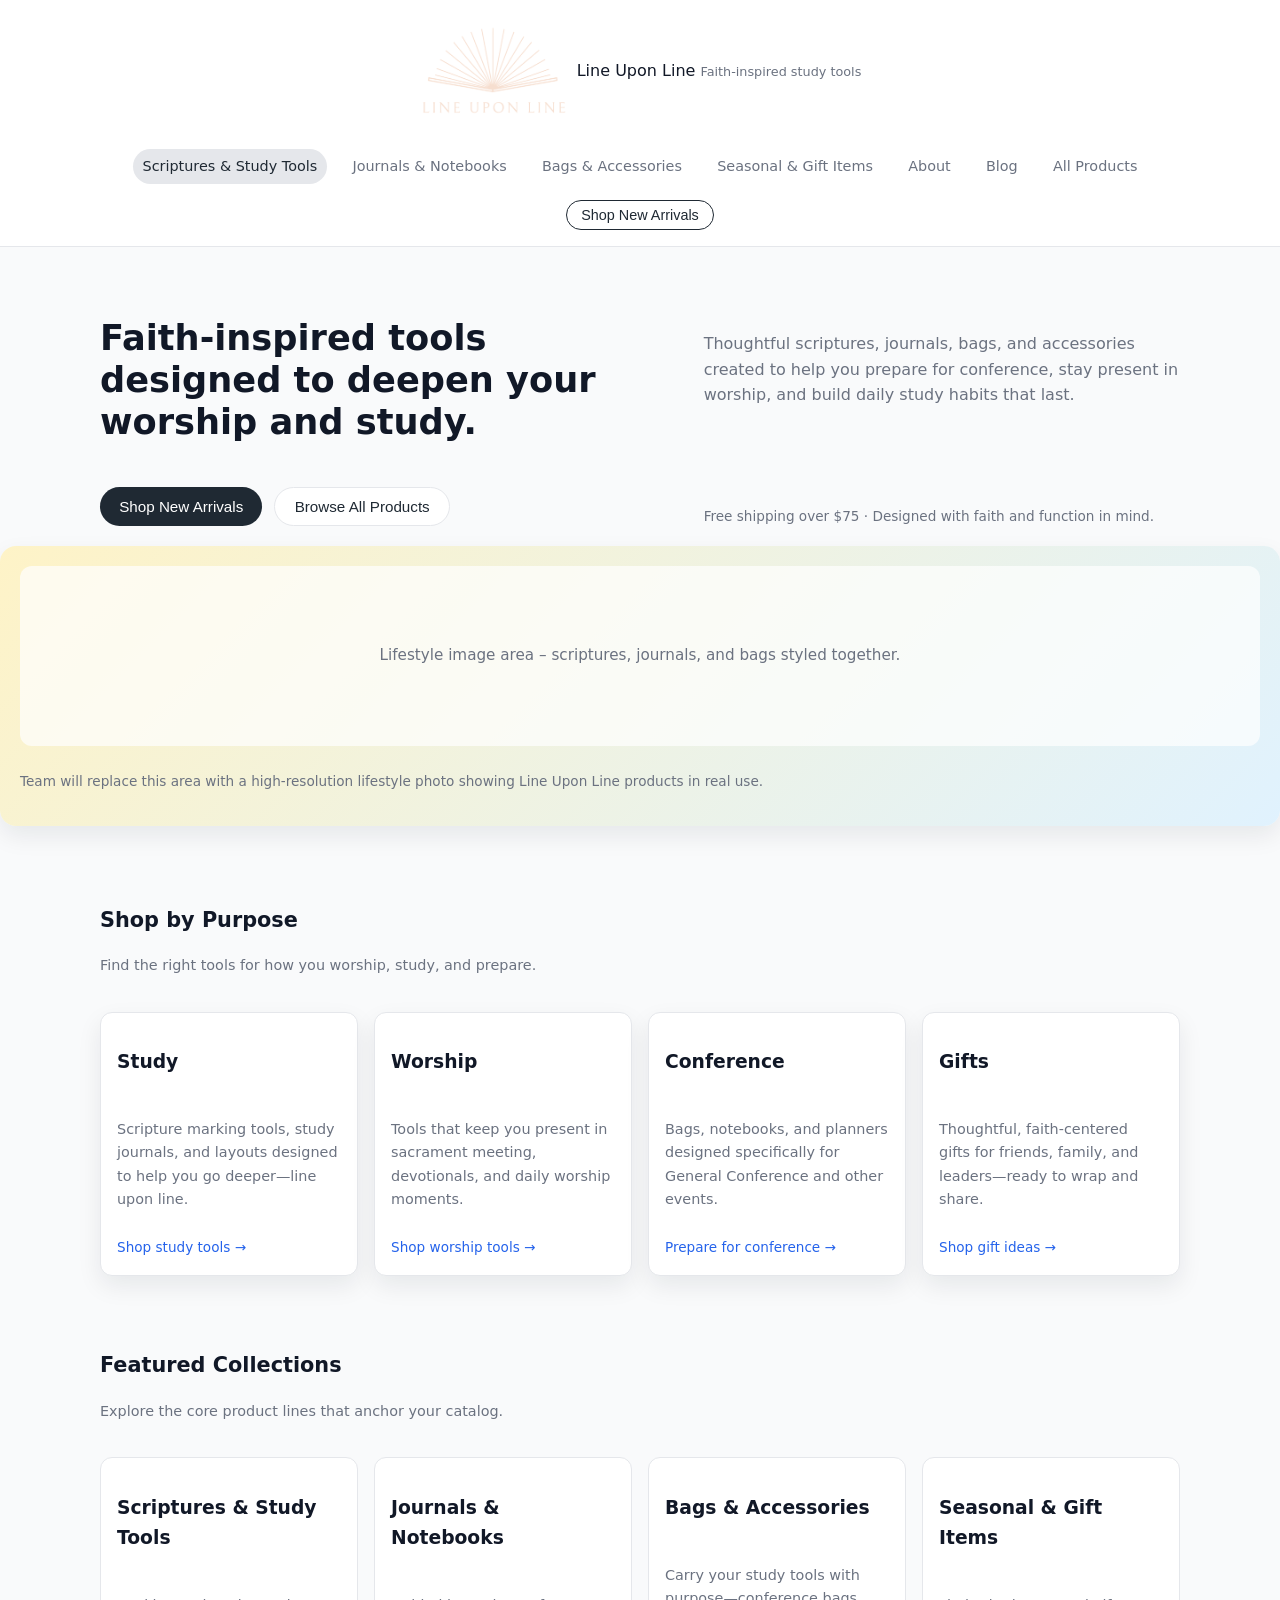
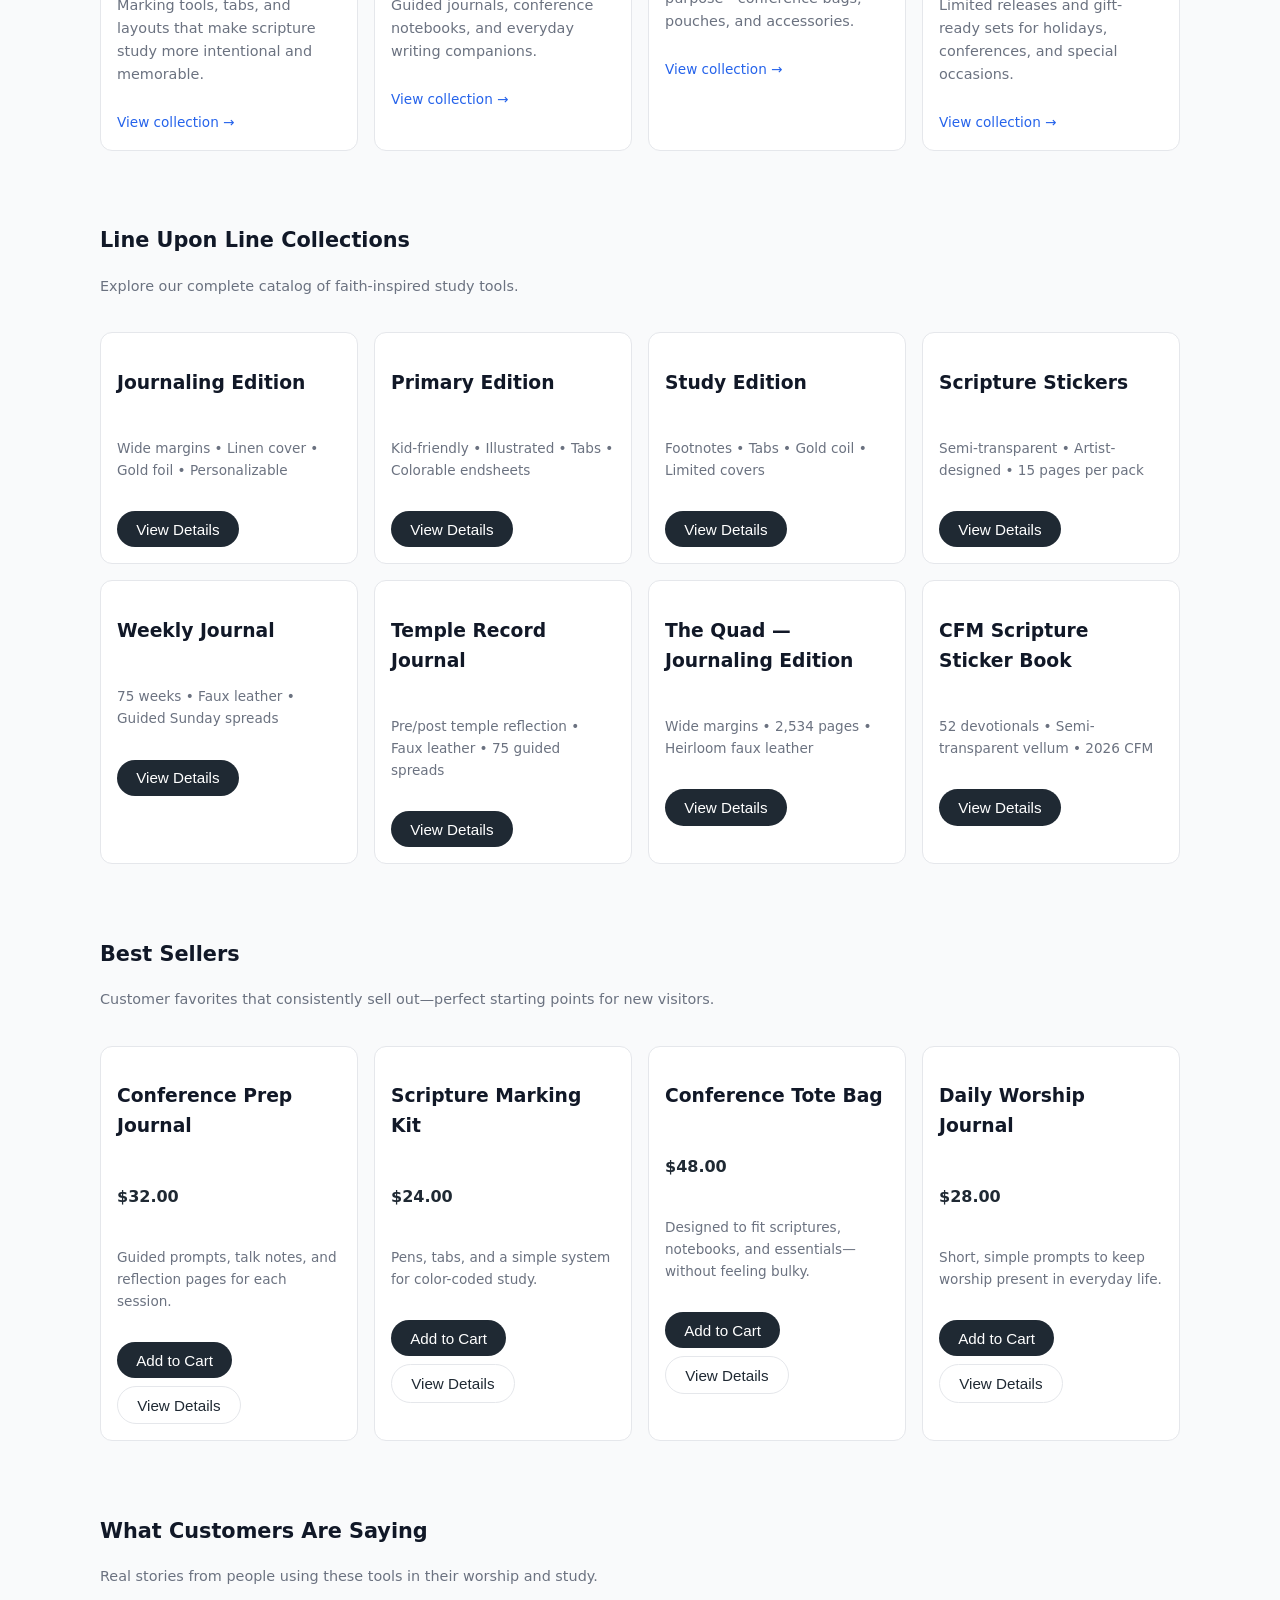
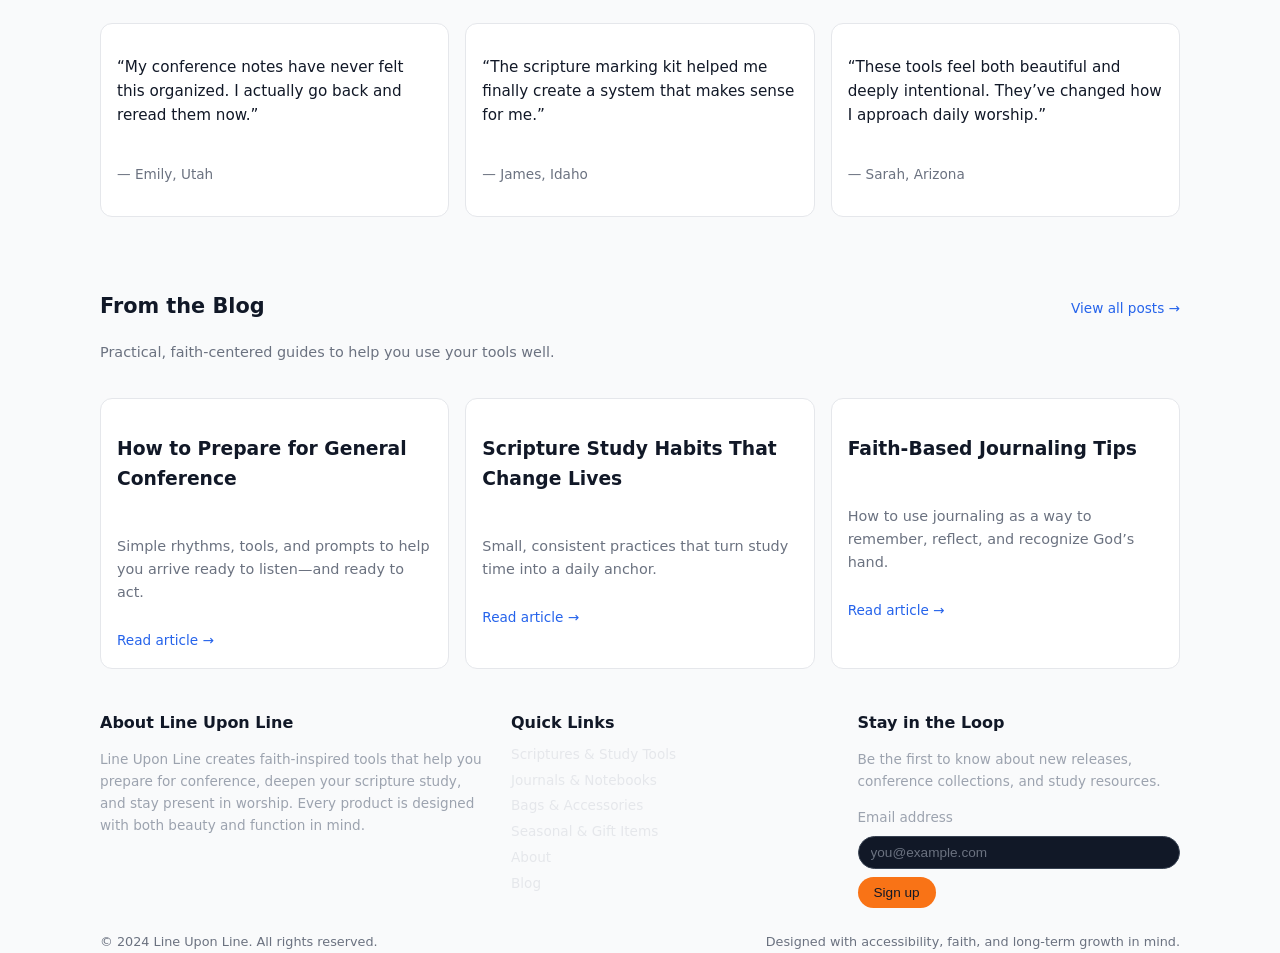
<file: index.html>
<!DOCTYPE html>
<html lang="en">
<head>
  <meta charset="UTF-8">
  <meta name="viewport" content="width=device-width, initial-scale=1.0">
  <title>Line Upon Line – Faith-Inspired Study Tools</title>

  <!-- Basic SEO -->
  <meta name="description" content="Faith-inspired tools designed to deepen your worship and study. Shop scriptures, journals, bags, and gifts.">
  <meta name="keywords" content="faith, scripture study, journals, bags, worship tools, Christian gifts">

  <!-- Accessibility & semantics -->
  <meta name="theme-color" content="#1f2933">

  <style>
    :root {
      --bg: #f9fafb;
      --text: #111827;
      --accent: #1f2933;
      --accent-soft: #e5e7eb;
      --highlight: #f97316;
      --danger: #b91c1c;
      --link: #2563eb;
      --muted: #6b7280;
      --card-bg: #ffffff;
      --border: #e5e7eb;
      --radius: 0.75rem;
      --shadow-soft: 0 10px 25px rgba(15, 23, 42, 0.08);
    }

    * {
      box-sizing: border-box;
    }

    body {
      margin: 0;
      font-family: system-ui, -apple-system, BlinkMacSystemFont, "Segoe UI", sans-serif;
      background: var(--bg);
      color: var(--text);
      line-height: 1.6;
    }

    a {
      color: var(--link);
      text-decoration: none;
    }

    a:hover {
      text-decoration: underline;
    }

    img {
      max-width: 100%;
      display: block;
    }

    /* Layout */
    .page {
      min-height: 100vh;
      display: flex;
      flex-direction: column;
    }

    main {
      flex: 1;
    }

    .container {
      width: 100%;
      max-width: 1120px;
      margin: 0 auto;
      padding: 0 1.25rem;
    }

    /* Header & Navigation */
    header {
      background: #ffffff;
      border-bottom: 1px solid var(--border);
      position: sticky;
      top: 0;
      z-index: 20;
    }

    .header-inner {
      display: flex;
      align-items: center;
      justify-content: space-between;
      padding: 0.75rem 1.25rem;
      gap: 1rem;
    }

    .brand {
      display: flex;
      align-items: center;
      gap: 0.5rem;
    }

/* Full-size image logo */
.brand-logo {
  display: flex;
  justify-content: center;
  align-items: center;
  background: none;
  border-radius: 0;
  padding: 0;
  width: auto;
  height: auto;
}

.brand-logo img {
  width: 700px;   /* adjust size here */
  height: auto;
  display: block;
}



    .brand-tagline {
      font-size: 0.8rem;
      color: var(--muted);
    }

    nav {
      display: flex;
      align-items: center;
      gap: 1rem;
    }

    .nav-link {
      font-size: 0.9rem;
      color: var(--muted);
      padding: 0.35rem 0.6rem;
      border-radius: 999px;
      transition: background 0.15s, color 0.15s;
    }

    .nav-link:hover,
    .nav-link--active {
      background: var(--accent-soft);
      color: var(--accent);
    }

    .nav-cta {
      padding: 0.4rem 0.9rem;
      border-radius: 999px;
      border: 1px solid var(--accent);
      color: var(--accent);
      font-size: 0.9rem;
      background: #ffffff;
      cursor: pointer;
    }

    .nav-cta:hover {
      background: var(--accent);
      color: #ffffff;
    }

    .mobile-toggle {
      display: none;
      border: none;
      background: transparent;
      font-size: 1.4rem;
      cursor: pointer;
    }
    /* --- Shopify-style header override --- */

/* Stack header vertically */
.site-header .header-inner {
  display: flex;
  flex-direction: column;   /* STACKS logo above nav */
  align-items: center;
  text-align: center;
  gap: 1rem;
  padding: 1.5rem 0;
}

/* Make the logo bigger */
.brand-logo img {
  width: 140px;
  height: auto;
}

/* Center brand text */
.brand-text {
  text-align: center;
}

/* Navigation below logo */
.nav-desktop {
  display: flex;
  justify-content: center;
  flex-wrap: wrap;
  gap: 1rem;
  margin-top: 1rem;
}

/* Default: desktop mode */
.nav-desktop {
  display: flex;
}

.nav-mobile {
  display: none;
}

/* Mobile mode */
@media (max-width: 900px) {

  /* Hide desktop menu on mobile */
  .nav-desktop {
    display: none;
  }

  /* Show hamburger toggle */
  .mobile-toggle {
    display: block;
  }

  /* Mobile menu hidden until toggle is clicked */
  .nav-mobile {
    display: none;
    flex-direction: column;
    gap: 1rem;
    padding: 1rem 0;
  }

  /* When toggle is active */
  .nav-mobile.active {
    display: flex;
  }
}



    /* Hero */
    .hero {
      padding: 2.5rem 0 2rem;
    }

    .hero-grid {
      display: grid;
      grid-template-columns: minmax(0, 1.2fr) minmax(0, 1fr);
      gap: 2rem;
      align-items: center;
    }

    .hero-eyebrow {
      font-size: 0.85rem;
      text-transform: uppercase;
      letter-spacing: 0.12em;
      color: var(--muted);
      margin-bottom: 0.5rem;
    }

    .hero-title {
      font-size: 2.2rem;
      line-height: 1.2;
      margin-bottom: 0.75rem;
    }

    .hero-subtitle {
      font-size: 1rem;
      color: var(--muted);
      margin-bottom: 1.25rem;
    }

    .hero-cta-row {
      display: flex;
      flex-wrap: wrap;
      gap: 0.75rem;
      margin-bottom: 1.25rem;
    }

    .btn-primary {
      background: var(--accent);
      color: #ffffff;
      border-radius: 999px;
      padding: 0.6rem 1.2rem;
      border: none;
      cursor: pointer;
      font-size: 0.95rem;
      display: inline-flex;
      align-items: center;
      gap: 0.4rem;
    }

    .btn-primary:hover {
      background: #111827;
    }

    .btn-secondary {
      background: #ffffff;
      color: var(--accent);
      border-radius: 999px;
      padding: 0.6rem 1.2rem;
      border: 1px solid var(--accent-soft);
      cursor: pointer;
      font-size: 0.95rem;
    }

    .btn-secondary:hover {
      border-color: var(--accent);
    }

    .hero-meta {
      font-size: 0.85rem;
      color: var(--muted);
    }

    .hero-image {
      border-radius: 1rem;
      background: linear-gradient(135deg, #fef3c7, #e0f2fe);
      padding: 1.25rem;
      box-shadow: var(--shadow-soft);
      display: flex;
      flex-direction: column;
      gap: 0.75rem;
    }

    .hero-image-placeholder {
      height: 180px;
      border-radius: 0.75rem;
      background: rgba(255, 255, 255, 0.7);
      display: flex;
      align-items: center;
      justify-content: center;
      color: var(--muted);
      font-size: 0.95rem;
      text-align: center;
      padding: 1rem;
    }

    .hero-image-caption {
      font-size: 0.85rem;
      color: var(--muted);
    }

    /* Section base */
    .section {
      padding: 1.75rem 0;
    }

    .section-header {
      display: flex;
      justify-content: space-between;
      align-items: baseline;
      gap: 1rem;
      margin-bottom: 1.25rem;
    }

    .section-title {
      font-size: 1.3rem;
    }

    .section-subtitle {
      font-size: 0.9rem;
      color: var(--muted);
    }

    /* Shop by Purpose */
    .purpose-grid {
      display: grid;
      grid-template-columns: repeat(4, minmax(0, 1fr));
      gap: 1rem;
    }

    .purpose-card {
      background: var(--card-bg);
      border-radius: var(--radius);
      padding: 1rem;
      border: 1px solid var(--border);
      box-shadow: var(--shadow-soft);
      display: flex;
      flex-direction: column;
      gap: 0.5rem;
    }

    .purpose-label {
      font-weight: 600;
    }

    .purpose-text {
      font-size: 0.9rem;
      color: var(--muted);
    }

    .purpose-link {
      font-size: 0.85rem;
      color: var(--link);
      margin-top: 0.25rem;
    }

    /* Featured Collections */
    .collections-grid {
      display: grid;
      grid-template-columns: repeat(4, minmax(0, 1fr));
      gap: 1rem;
    }

    .collection-card {
      background: var(--card-bg);
      border-radius: var(--radius);
      padding: 1rem;
      border: 1px solid var(--border);
      display: flex;
      flex-direction: column;
      gap: 0.5rem;
    }

    .collection-name {
      font-weight: 600;
    }

    .collection-text {
      font-size: 0.9rem;
      color: var(--muted);
    }

    /* Best Sellers */
    .products-grid {
      display: grid;
      grid-template-columns: repeat(4, minmax(0, 1fr));
      gap: 1rem;
    }

    .product-card {
      background: var(--card-bg);
      border-radius: var(--radius);
      padding: 1rem;
      border: 1px solid var(--border);
      display: flex;
      flex-direction: column;
      gap: 0.5rem;
    }

    .product-name {
      font-weight: 600;
    }

    .product-price {
      font-weight: 600;
      color: var(--accent);
    }

    .product-meta {
      font-size: 0.85rem;
      color: var(--muted);
    }

    .product-actions {
      margin-top: 0.5rem;
      display: flex;
      gap: 0.5rem;
      flex-wrap: wrap;
    }

    /* Testimonials */
    .testimonials-grid {
      display: grid;
      grid-template-columns: repeat(3, minmax(0, 1fr));
      gap: 1rem;
    }

    .testimonial-card {
      background: var(--card-bg);
      border-radius: var(--radius);
      padding: 1rem;
      border: 1px solid var(--border);
      display: flex;
      flex-direction: column;
      gap: 0.5rem;
    }

    .testimonial-quote {
      font-size: 0.95rem;
    }

    .testimonial-name {
      font-size: 0.85rem;
      color: var(--muted);
    }

    /* Blog teaser */
    .blog-grid {
      display: grid;
      grid-template-columns: repeat(3, minmax(0, 1fr));
      gap: 1rem;
    }

    .blog-card {
      background: var(--card-bg);
      border-radius: var(--radius);
      padding: 1rem;
      border: 1px solid var(--border);
      display: flex;
      flex-direction: column;
      gap: 0.5rem;
    }

    .blog-title {
      font-weight: 600;
    }

    .blog-excerpt {
      font-size: 0.9rem;
      color: var(--muted);
    }

    .blog-link {
      font-size: 0.85rem;
      color: var(--link);
      margin-top: 0.25rem;
    }
<!-- Section: Brand Colors & Fonts -->
<section class="section" aria-labelledby="brand-title">
  <div class="container">

    <div class="section-header">
      <div>
        <h2 id="brand-title" class="section-title">Line Upon Line Brand Guide</h2>
        <p class="section-subtitle">
          Our signature color palette and font system used across all products and collections.
        </p>
      </div>
    </div>

    <!-- Brand Colors -->
    <div class="collections-grid">

      <article class="collection-card">
        <h3 class="collection-name">PEACH</h3>
        <p class="collection-text">#F5DDCF</p>
      </article>

      <article class="collection-card">
        <h3 class="collection-name">ROSE</h3>
        <p class="collection-text">#A87570</p>
      </article>

      <article class="collection-card">
        <h3 class="collection-name">CLOUD</h3>
        <p class="collection-text">#EFEAE6</p>
      </article>

      <article class="collection-card">
        <h3 class="collection-name">MIST</h3>
        <p class="collection-text">#D0C9B8</p>
      </article>

      <article class="collection-card">
        <h3 class="collection-name">GRAVEL</h3>
        <p class="collection-text">#998979</p>
      </article>

      <article class="collection-card">
        <h3 class="collection-name">PEBBLE</h3>
        <p class="collection-text">#C4AF9A</p>
      </article>

      <article class="collection-card">
        <h3 class="collection-name">SKY</h3>
        <p class="collection-text">#CDD6D8</p>
      </article>

      <article class="collection-card">
        <h3 class="collection-name">OCEAN</h3>
        <p class="collection-text">#66767B</p>
      </article>

      <article class="collection-card">
        <h3 class="collection-name">FOREST</h3>
        <p class="collection-text">#5D6751</p>
      </article>

    </div>

    <!-- Brand Fonts -->
    <div class="section-header" style="margin-top: 2rem;">
      <div>
        <h2 class="section-title">Brand Font Stack</h2>
        <p class="section-subtitle">
          The official typography system used across Line Upon Line products and marketing.
        </p>
      </div>
    </div>

    <div class="products-grid">

      <article class="product-card">
        <h3 class="product-name">Poppins Medium</h3>
        <p class="product-meta">Menu / Call to Action Font</p>
      </article>

      <article class="product-card">
        <h3 class="product-name">Bellefair</h3>
        <p class="product-meta">Title Font</p>
      </article>

      <article class="product-card">
        <h3 class="product-name">Garamond Premier Pro</h3>
        <p class="product-meta">Heading Font</p>
      </article>

      <article class="product-card">
        <h3 class="product-name">Darker Grotesque</h3>
        <p class="product-meta">Paragraph Font</p>
      </article>

      <article class="product-card">
        <h3 class="product-name">Libre Baskerville Italics</h3>
        <p class="product-meta">Italics Font</p>
      </article>

      <article class="product-card">
        <h3 class="product-name">Haute Couture Script</h3>
        <p class="product-meta">Accent Script Font</p>
      </article>

    </div>

  </div>
</section>
    

    /* Footer */
    footer {
      background: #111827;
      color: #e5e7eb;
      padding: 2rem 0 1.5rem;
      margin-top: 2rem;
    }

    .footer-grid {
      display: grid;
      grid-template-columns: minmax(0, 1.2fr) minmax(0, 1fr) minmax(0, 1fr);
      gap: 1.5rem;
      margin-bottom: 1.5rem;
    }

    .footer-title {
      font-size: 1rem;
      margin-bottom: 0.5rem;
    }

    .footer-text {
      font-size: 0.85rem;
      color: #9ca3af;
    }

    .footer-links {
      list-style: none;
      padding: 0;
      margin: 0;
      font-size: 0.85rem;
    }

    .footer-links li + li {
      margin-top: 0.25rem;
    }

    .footer-links a {
      color: #e5e7eb;
      text-decoration: none;
    }

    .footer-links a:hover {
      text-decoration: underline;
    }

    .newsletter-form {
      display: flex;
      flex-direction: column;
      gap: 0.5rem;
    }

    .newsletter-input {
      padding: 0.5rem 0.75rem;
      border-radius: 999px;
      border: 1px solid #374151;
      background: #111827;
      color: #e5e7eb;
      font-size: 0.85rem;
    }

    .newsletter-input::placeholder {
      color: #6b7280;
    }

    .newsletter-button {
      align-self: flex-start;
      padding: 0.5rem 1rem;
      border-radius: 999px;
      border: none;
      background: #f97316;
      color: #111827;
      font-size: 0.85rem;
      cursor: pointer;
    }

    .newsletter-button:hover {
      background: #fb923c;
    }

    .footer-bottom {
      font-size: 0.8rem;
      color: #6b7280;
      display: flex;
      justify-content: space-between;
      flex-wrap: wrap;
      gap: 0.5rem;
    }
/* Make the logo bigger */
.brand-logo img {
  width: 150px;
  height: auto;
}

/* Stack header vertically */
.site-header .header-inner {
  display: flex;
  flex-direction: column;   /* THIS stacks logo above nav */
  align-items: center;
  text-align: center;
  gap: 1rem;
  padding-top: 1.5rem;
  padding-bottom: 1rem;
}

/* Center brand text */
.brand-text {
  text-align: center;
}

/* Center nav links and move them below logo */
.nav-desktop {
  margin-top: 1rem;
  justify-content: center;
  flex-wrap: wrap;
}


/* Hide mobile menu by default */
.nav-mobile {
  display: none;
}


/* Responsive */
@media (max-width: 900px) {
  .hero-grid {
    grid-template-columns: minmax(0, 1fr);
  }

  .purpose-grid,
  .collections-grid,
  .products-grid,
  .testimonials-grid,
  .blog-grid {
    grid-template-columns: repeat(2, minmax(0, 1fr));
  }

  .footer-grid {
    grid-template-columns: minmax(0, 1fr) minmax(0, 1fr);
  }

  nav {
    display: none;
  }

  .mobile-toggle {
    display: inline-block;
  }

  .nav-mobile {
    display: flex;
    flex-direction: column;
    padding: 0.75rem 1.25rem 1rem;
    border-top: 1px solid var(--border);
    background: #ffffff;
  }

  .nav-mobile .nav-link {
    padding: 0.4rem 0;
    border-radius: 0;
  }
}

@media (max-width: 600px) {
  .purpose-grid,
  .collections-grid,
  .products-grid,
  .testimonials-grid,
  .blog-grid {
    grid-template-columns: minmax(0, 1fr);
  }

  .footer-grid {
    grid-template-columns: minmax(0, 1fr);
  }
}


    /* Focus states */
    button:focus,
    a:focus,
    input:focus {
      outline: 2px solid var(--highlight);
      outline-offset: 2px;
    }
  </style>
<header class="site-header" aria-label="Primary navigation">
  <div class="header-inner container">

    <!-- Logo + Brand -->
    <div class="brand">
      <div class="brand-logo">
        <img src="Line Upon Line-25.png" alt="Line Upon Line Logo">
      </div>

      <div class="brand-text">
        <span class="brand-name">Line Upon Line</span>
        <span class="brand-tagline">Faith-inspired study tools</span>
      </div>
    </div>

    <!-- Navigation below logo -->
    <nav class="nav-desktop" aria-label="Main menu">
      <a href="#" class="nav-link nav-link--active">Scriptures &amp; Study Tools</a>
      <a href="#" class="nav-link">Journals &amp; Notebooks</a>
      <a href="#" class="nav-link">Bags &amp; Accessories</a>
      <a href="#" class="nav-link">Seasonal &amp; Gift Items</a>
      <a href="about.html" class="nav-link">About</a>
      <a href="#" class="nav-link">Blog</a>
      <a href="#" class="nav-link">All Products</a>
      <button class="nav-cta" type="button">Shop New Arrivals</button>
    </nav>

    <!-- Mobile Toggle -->
    <button class="mobile-toggle" type="button" aria-label="Toggle navigation" aria-expanded="false">
      ☰
    </button>

  </div>

  <!-- Mobile Navigation -->
  <div class="nav-mobile container" aria-label="Mobile menu">
    <a href="#" class="nav-link nav-link--active">Scriptures &amp; Study Tools</a>
    <a href="#" class="nav-link">Journals &amp; Notebooks</a>
    <a href="#" class="nav-link">Bags &amp; Accessories</a>
    <a href="#" class="nav-link">Seasonal &amp; Gift Items</a>
    <a href="about.html" class="nav-link">About</a>
    <a href="#" class="nav-link">Blog</a>
    <a href="#" class="nav-link">All Products</a>
    <button class="nav-cta" type="button">Shop New Arrivals</button>
  </div>
</header>



<main>
  <!-- Hero -->
  <section class="hero" aria-labelledby="hero-title">
    <div class="container hero-grid">

        <h1 id="hero-title" class="hero-title">
          Faith-inspired tools designed to deepen your worship and study.
        </h1>

        <p class="hero-subtitle">
          Thoughtful scriptures, journals, bags, and accessories created to help you prepare for conference,
          stay present in worship, and build daily study habits that last.
        </p>

        <div class="hero-cta-row">
          <button class="btn-primary" type="button" aria-label="Shop new arrivals">
            Shop New Arrivals
          </button>
          <button class="btn-secondary" type="button">
            Browse All Products
          </button>
        </div>

        <p class="hero-meta">
          Free shipping over $75 · Designed with faith and function in mind.
        </p>
      </div>

      <aside class="hero-image" aria-label="Lifestyle preview">
        <div class="hero-image-placeholder" role="img" aria-label="Lifestyle image placeholder">
          Lifestyle image area – scriptures, journals, and bags styled together.
        </div>
        <p class="hero-image-caption">
          Team will replace this area with a high-resolution lifestyle photo showing Line Upon Line products in real use.
        </p>
      </aside>
    </div>
  </section>
</main>

      <!-- Section 2: Shop by Purpose -->
      <section class="section" aria-labelledby="purpose-title">
        <div class="container">
          <div class="section-header">
            <div>
              <h2 id="purpose-title" class="section-title">Shop by Purpose</h2>
              <p class="section-subtitle">
                Find the right tools for how you worship, study, and prepare.
              </p>
            </div>
          </div>

          <div class="purpose-grid">
            <article class="purpose-card">
              <h3 class="purpose-label">Study</h3>
              <p class="purpose-text">
                Scripture marking tools, study journals, and layouts designed to help you go deeper—line upon line.
              </p>
              <a href="#" class="purpose-link">Shop study tools →</a>
            </article>

            <article class="purpose-card">
              <h3 class="purpose-label">Worship</h3>
              <p class="purpose-text">
                Tools that keep you present in sacrament meeting, devotionals, and daily worship moments.
              </p>
              <a href="#" class="purpose-link">Shop worship tools →</a>
            </article>

            <article class="purpose-card">
              <h3 class="purpose-label">Conference</h3>
              <p class="purpose-text">
                Bags, notebooks, and planners designed specifically for General Conference and other events.
              </p>
              <a href="#" class="purpose-link">Prepare for conference →</a>
            </article>

            <article class="purpose-card">
              <h3 class="purpose-label">Gifts</h3>
              <p class="purpose-text">
                Thoughtful, faith-centered gifts for friends, family, and leaders—ready to wrap and share.
              </p>
              <a href="#" class="purpose-link">Shop gift ideas →</a>
            </article>
          </div>
        </div>
      </section>

      <!-- Section 3: Featured Collections -->
      <section class="section" aria-labelledby="collections-title">
        <div class="container">
          <div class="section-header">
            <div>
              <h2 id="collections-title" class="section-title">Featured Collections</h2>
              <p class="section-subtitle">
                Explore the core product lines that anchor your catalog.
              </p>
            </div>
          </div>

          <div class="collections-grid">
            <article class="collection-card">
              <h3 class="collection-name">Scriptures &amp; Study Tools</h3>
              <p class="collection-text">
                Marking tools, tabs, and layouts that make scripture study more intentional and memorable.
              </p>
              <a href="#" class="purpose-link">View collection →</a>
            </article>

            <article class="collection-card">
              <h3 class="collection-name">Journals &amp; Notebooks</h3>
              <p class="collection-text">
                Guided journals, conference notebooks, and everyday writing companions.
              </p>
              <a href="#" class="purpose-link">View collection →</a>
            </article>

            <article class="collection-card">
              <h3 class="collection-name">Bags &amp; Accessories</h3>
              <p class="collection-text">
                Carry your study tools with purpose—conference bags, pouches, and accessories.
              </p>
              <a href="#" class="purpose-link">View collection →</a>
            </article>

            <article class="collection-card">
              <h3 class="collection-name">Seasonal &amp; Gift Items</h3>
              <p class="collection-text">
                Limited releases and gift-ready sets for holidays, conferences, and special occasions.
              </p>
              <a href="#" class="purpose-link">View collection →</a>
            </article>
          </div>
        </div>
      </section>
<!-- Section: Line Upon Line Product Collections -->
<section class="section" aria-labelledby="lul-collections-title">
  <div class="container">

    <div class="section-header">
      <div>
        <h2 id="lul-collections-title" class="section-title">Line Upon Line Collections</h2>
        <p class="section-subtitle">
          Explore our complete catalog of faith-inspired study tools.
        </p>
      </div>
    </div>

    <div class="products-grid">

      <!-- Journaling Edition -->
      <article class="product-card">
        <h3 class="product-name">Journaling Edition</h3>
        <p class="product-meta">Wide margins • Linen cover • Gold foil • Personalizable</p>
        <div class="product-actions">
          <button class="btn-primary">View Details</button>
        </div>
      </article>

      <!-- Primary Edition -->
      <article class="product-card">
        <h3 class="product-name">Primary Edition</h3>
        <p class="product-meta">Kid-friendly • Illustrated • Tabs • Colorable endsheets</p>
        <div class="product-actions">
          <button class="btn-primary">View Details</button>
        </div>
      </article>

      <!-- Study Edition -->
      <article class="product-card">
        <h3 class="product-name">Study Edition</h3>
        <p class="product-meta">Footnotes • Tabs • Gold coil • Limited covers</p>
        <div class="product-actions">
          <button class="btn-primary">View Details</button>
        </div>
      </article>

      <!-- Scripture Stickers -->
      <article class="product-card">
        <h3 class="product-name">Scripture Stickers</h3>
        <p class="product-meta">Semi-transparent • Artist-designed • 15 pages per pack</p>
        <div class="product-actions">
          <button class="btn-primary">View Details</button>
        </div>
      </article>

      <!-- Weekly Journal -->
      <article class="product-card">
        <h3 class="product-name">Weekly Journal</h3>
        <p class="product-meta">75 weeks • Faux leather • Guided Sunday spreads</p>
        <div class="product-actions">
          <button class="btn-primary">View Details</button>
        </div>
      </article>

      <!-- Temple Record Journal -->
      <article class="product-card">
        <h3 class="product-name">Temple Record Journal</h3>
        <p class="product-meta">Pre/post temple reflection • Faux leather • 75 guided spreads</p>
        <div class="product-actions">
          <button class="btn-primary">View Details</button>
        </div>
      </article>

      <!-- The Quad -->
      <article class="product-card">
        <h3 class="product-name">The Quad — Journaling Edition</h3>
        <p class="product-meta">Wide margins • 2,534 pages • Heirloom faux leather</p>
        <div class="product-actions">
          <button class="btn-primary">View Details</button>
        </div>
      </article>

      <!-- CFM Sticker Book -->
      <article class="product-card">
        <h3 class="product-name">CFM Scripture Sticker Book</h3>
        <p class="product-meta">52 devotionals • Semi-transparent vellum • 2026 CFM</p>
        <div class="product-actions">
          <button class="btn-primary">View Details</button>
        </div>
      </article>

    </div>
  </div>
</section>

      <!-- Section 4: Best Sellers -->
      <section class="section" aria-labelledby="bestsellers-title">
        <div class="container">
          <div class="section-header">
            <div>
              <h2 id="bestsellers-title" class="section-title">Best Sellers</h2>
              <p class="section-subtitle">
                Customer favorites that consistently sell out—perfect starting points for new visitors.
              </p>
            </div>
          </div>

          <div class="products-grid" aria-label="Top-performing products">
            <article class="product-card">
              <h3 class="product-name">Conference Prep Journal</h3>
              <p class="product-price">$32.00</p>
              <p class="product-meta">Guided prompts, talk notes, and reflection pages for each session.</p>
              <div class="product-actions">
                <button class="btn-primary" type="button">Add to Cart</button>
                <button class="btn-secondary" type="button">View Details</button>
              </div>
            </article>

            <article class="product-card">
              <h3 class="product-name">Scripture Marking Kit</h3>
              <p class="product-price">$24.00</p>
              <p class="product-meta">Pens, tabs, and a simple system for color-coded study.</p>
              <div class="product-actions">
                <button class="btn-primary" type="button">Add to Cart</button>
                <button class="btn-secondary" type="button">View Details</button>
              </div>
            </article>

            <article class="product-card">
              <h3 class="product-name">Conference Tote Bag</h3>
              <p class="product-price">$48.00</p>
              <p class="product-meta">Designed to fit scriptures, notebooks, and essentials—without feeling bulky.</p>
              <div class="product-actions">
                <button class="btn-primary" type="button">Add to Cart</button>
                <button class="btn-secondary" type="button">View Details</button>
              </div>
            </article>

            <article class="product-card">
              <h3 class="product-name">Daily Worship Journal</h3>
              <p class="product-price">$28.00</p>
              <p class="product-meta">Short, simple prompts to keep worship present in everyday life.</p>
              <div class="product-actions">
                <button class="btn-primary" type="button">Add to Cart</button>
                <button class="btn-secondary" type="button">View Details</button>
              </div>
            </article>
          </div>
        </div>
      </section>

      <!-- Section 5: Testimonials -->
      <section class="section" aria-labelledby="testimonials-title">
        <div class="container">
          <div class="section-header">
            <div>
              <h2 id="testimonials-title" class="section-title">What Customers Are Saying</h2>
              <p class="section-subtitle">
                Real stories from people using these tools in their worship and study.
              </p>
            </div>
          </div>

          <div class="testimonials-grid">
            <article class="testimonial-card" aria-label="Customer testimonial">
              <p class="testimonial-quote">
                “My conference notes have never felt this organized. I actually go back and reread them now.”
              </p>
              <p class="testimonial-name">— Emily, Utah</p>
            </article>

            <article class="testimonial-card" aria-label="Customer testimonial">
              <p class="testimonial-quote">
                “The scripture marking kit helped me finally create a system that makes sense for me.”
              </p>
              <p class="testimonial-name">— James, Idaho</p>
            </article>

            <article class="testimonial-card" aria-label="Customer testimonial">
              <p class="testimonial-quote">
                “These tools feel both beautiful and deeply intentional. They’ve changed how I approach daily worship.”
              </p>
              <p class="testimonial-name">— Sarah, Arizona</p>
            </article>
          </div>
        </div>
      </section>

      <!-- Section 6: Blog Teaser -->
      <section class="section" aria-labelledby="blog-title">
        <div class="container">
          <div class="section-header">
            <div>
              <h2 id="blog-title" class="section-title">From the Blog</h2>
              <p class="section-subtitle">
                Practical, faith-centered guides to help you use your tools well.
              </p>
            </div>
            <a href="#" class="purpose-link">View all posts →</a>
          </div>

          <div class="blog-grid">
            <article class="blog-card">
              <h3 class="blog-title">How to Prepare for General Conference</h3>
              <p class="blog-excerpt">
                Simple rhythms, tools, and prompts to help you arrive ready to listen—and ready to act.
              </p>
              <a href="#" class="blog-link">Read article →</a>
            </article>

            <article class="blog-card">
              <h3 class="blog-title">Scripture Study Habits That Change Lives</h3>
              <p class="blog-excerpt">
                Small, consistent practices that turn study time into a daily anchor.
              </p>
              <a href="#" class="blog-link">Read article →</a>
            </article>

            <article class="blog-card">
              <h3 class="blog-title">Faith-Based Journaling Tips</h3>
              <p class="blog-excerpt">
                How to use journaling as a way to remember, reflect, and recognize God’s hand.
              </p>
              <a href="#" class="blog-link">Read article →</a>
            </article>
          </div>
        </div>
      </section>
    </main>

    <!-- Section 7: Footer -->
    <footer aria-label="Site footer">
      <div class="container">
        <div class="footer-grid">
          <section aria-labelledby="footer-about-title">
            <h2 id="footer-about-title" class="footer-title">About Line Upon Line</h2>
            <p class="footer-text">
              Line Upon Line creates faith-inspired tools that help you prepare for conference, deepen your scripture
              study, and stay present in worship. Every product is designed with both beauty and function in mind.
            </p>
          </section>

          <section aria-labelledby="footer-links-title">
            <h2 id="footer-links-title" class="footer-title">Quick Links</h2>
            <ul class="footer-links">
              <li><a href="#">Scriptures &amp; Study Tools</a></li>
              <li><a href="#">Journals &amp; Notebooks</a></li>
              <li><a href="#">Bags &amp; Accessories</a></li>
              <li><a href="#">Seasonal &amp; Gift Items</a></li>
              <li><a href="#">About</a></li>
              <li><a href="#">Blog</a></li>
            </ul>
          </section>

          <section aria-labelledby="footer-newsletter-title">
            <h2 id="footer-newsletter-title" class="footer-title">Stay in the Loop</h2>
            <p class="footer-text">
              Be the first to know about new releases, conference collections, and study resources.
            </p>
            <form class="newsletter-form" aria-label="Newsletter signup">
              <label for="newsletter-email" class="footer-text">Email address</label>
              <input
                id="newsletter-email"
                class="newsletter-input"
                type="email"
                name="email"
                placeholder="you@example.com"
                aria-required="true"
              >
              <button class="newsletter-button" type="submit">
                Sign up
              </button>
            </form>
          </section>
        </div>

        <div class="footer-bottom">
          <span>© <span aria-label="Year">2024</span> Line Upon Line. All rights reserved.</span>
          <span>Designed with accessibility, faith, and long-term growth in mind.</span>
        </div>
      </div>
    </footer>
  </div>

  <script>
    // Simple mobile nav toggle (ADA-friendly)
    const mobileToggle = document.querySelector('.mobile-toggle');
    const navMobile = document.querySelector('.nav-mobile');

    if (mobileToggle && navMobile) {
      mobileToggle.addEventListener('click', () => {
        const isOpen = navMobile.style.display === 'flex';
        navMobile.style.display = isOpen ? 'none' : 'flex';
        mobileToggle.setAttribute('aria-expanded', String(!isOpen));
      });
    }
  </script>
</body>
</html>
</file>
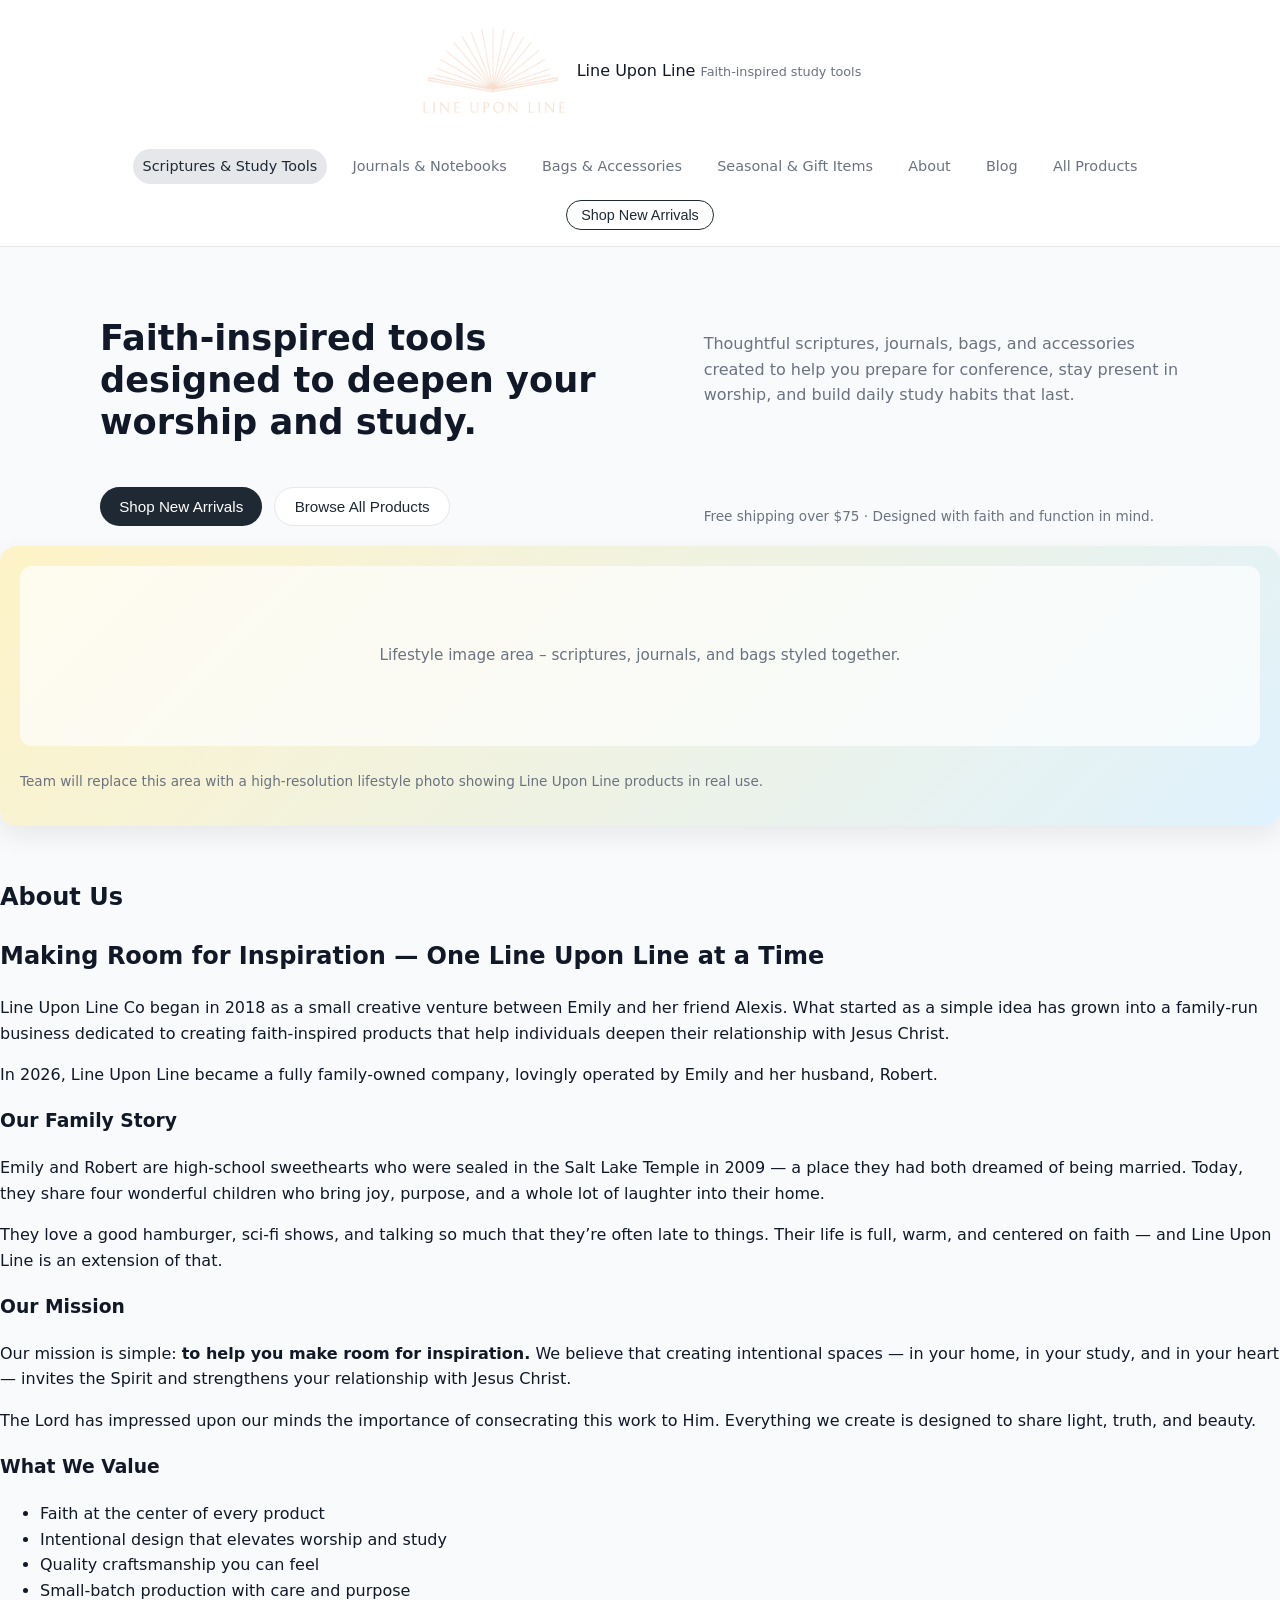
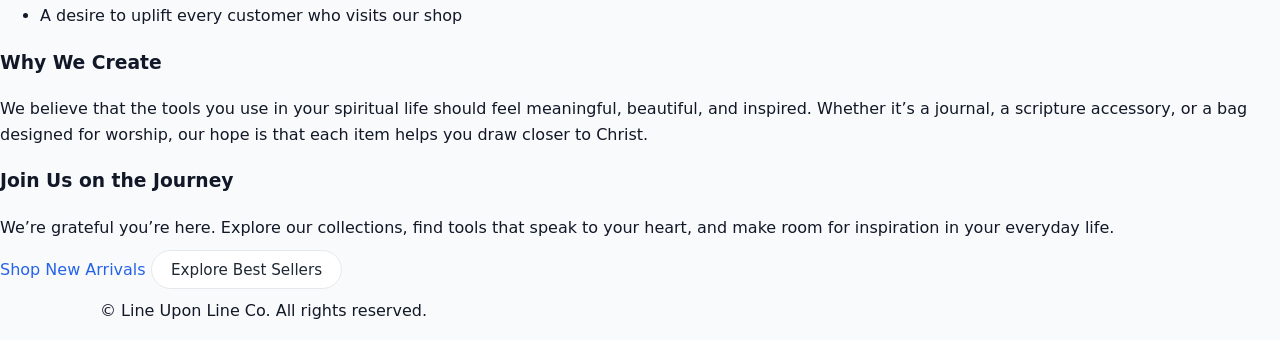
<file: about.html>
<!DOCTYPE html>
<html lang="en">
<head>
  <meta charset="UTF-8">
  <meta name="viewport" content="width=device-width, initial-scale=1.0">
  <title>Line Upon Line – Faith-Inspired Study Tools</title>

  <!-- Basic SEO -->
  <meta name="description" content="Faith-inspired tools designed to deepen your worship and study. Shop scriptures, journals, bags, and gifts.">
  <meta name="keywords" content="faith, scripture study, journals, bags, worship tools, Christian gifts">

  <!-- Accessibility & semantics -->
  <meta name="theme-color" content="#1f2933">

  <style>
    :root {
      --bg: #f9fafb;
      --text: #111827;
      --accent: #1f2933;
      --accent-soft: #e5e7eb;
      --highlight: #f97316;
      --danger: #b91c1c;
      --link: #2563eb;
      --muted: #6b7280;
      --card-bg: #ffffff;
      --border: #e5e7eb;
      --radius: 0.75rem;
      --shadow-soft: 0 10px 25px rgba(15, 23, 42, 0.08);
    }

    * {
      box-sizing: border-box;
    }

    body {
      margin: 0;
      font-family: system-ui, -apple-system, BlinkMacSystemFont, "Segoe UI", sans-serif;
      background: var(--bg);
      color: var(--text);
      line-height: 1.6;
    }

    a {
      color: var(--link);
      text-decoration: none;
    }

    a:hover {
      text-decoration: underline;
    }

    img {
      max-width: 100%;
      display: block;
    }

    /* Layout */
    .page {
      min-height: 100vh;
      display: flex;
      flex-direction: column;
    }

    main {
      flex: 1;
    }

    .container {
      width: 100%;
      max-width: 1120px;
      margin: 0 auto;
      padding: 0 1.25rem;
    }

    /* Header & Navigation */
    header {
      background: #ffffff;
      border-bottom: 1px solid var(--border);
      position: sticky;
      top: 0;
      z-index: 20;
    }

    .header-inner {
      display: flex;
      align-items: center;
      justify-content: space-between;
      padding: 0.75rem 1.25rem;
      gap: 1rem;
    }

    .brand {
      display: flex;
      align-items: center;
      gap: 0.5rem;
    }

/* Full-size image logo */
.brand-logo {
  display: flex;
  justify-content: center;
  align-items: center;
  background: none;
  border-radius: 0;
  padding: 0;
  width: auto;
  height: auto;
}

.brand-logo img {
  width: 700px;   /* adjust size here */
  height: auto;
  display: block;
}



    .brand-tagline {
      font-size: 0.8rem;
      color: var(--muted);
    }

    nav {
      display: flex;
      align-items: center;
      gap: 1rem;
    }

    .nav-link {
      font-size: 0.9rem;
      color: var(--muted);
      padding: 0.35rem 0.6rem;
      border-radius: 999px;
      transition: background 0.15s, color 0.15s;
    }

    .nav-link:hover,
    .nav-link--active {
      background: var(--accent-soft);
      color: var(--accent);
    }

    .nav-cta {
      padding: 0.4rem 0.9rem;
      border-radius: 999px;
      border: 1px solid var(--accent);
      color: var(--accent);
      font-size: 0.9rem;
      background: #ffffff;
      cursor: pointer;
    }

    .nav-cta:hover {
      background: var(--accent);
      color: #ffffff;
    }

    .mobile-toggle {
      display: none;
      border: none;
      background: transparent;
      font-size: 1.4rem;
      cursor: pointer;
    }
    /* --- Shopify-style header override --- */

/* Stack header vertically */
.site-header .header-inner {
  display: flex;
  flex-direction: column;   /* STACKS logo above nav */
  align-items: center;
  text-align: center;
  gap: 1rem;
  padding: 1.5rem 0;
}

/* Make the logo bigger */
.brand-logo img {
  width: 140px;
  height: auto;
}

/* Center brand text */
.brand-text {
  text-align: center;
}

/* Navigation below logo */
.nav-desktop {
  display: flex;
  justify-content: center;
  flex-wrap: wrap;
  gap: 1rem;
  margin-top: 1rem;
}

/* Default: desktop mode */
.nav-desktop {
  display: flex;
}

.nav-mobile {
  display: none;
}

/* Mobile mode */
@media (max-width: 900px) {

  /* Hide desktop menu on mobile */
  .nav-desktop {
    display: none;
  }

  /* Show hamburger toggle */
  .mobile-toggle {
    display: block;
  }

  /* Mobile menu hidden until toggle is clicked */
  .nav-mobile {
    display: none;
    flex-direction: column;
    gap: 1rem;
    padding: 1rem 0;
  }

  /* When toggle is active */
  .nav-mobile.active {
    display: flex;
  }
}



    /* Hero */
    .hero {
      padding: 2.5rem 0 2rem;
    }

    .hero-grid {
      display: grid;
      grid-template-columns: minmax(0, 1.2fr) minmax(0, 1fr);
      gap: 2rem;
      align-items: center;
    }

    .hero-eyebrow {
      font-size: 0.85rem;
      text-transform: uppercase;
      letter-spacing: 0.12em;
      color: var(--muted);
      margin-bottom: 0.5rem;
    }

    .hero-title {
      font-size: 2.2rem;
      line-height: 1.2;
      margin-bottom: 0.75rem;
    }

    .hero-subtitle {
      font-size: 1rem;
      color: var(--muted);
      margin-bottom: 1.25rem;
    }

    .hero-cta-row {
      display: flex;
      flex-wrap: wrap;
      gap: 0.75rem;
      margin-bottom: 1.25rem;
    }

    .btn-primary {
      background: var(--accent);
      color: #ffffff;
      border-radius: 999px;
      padding: 0.6rem 1.2rem;
      border: none;
      cursor: pointer;
      font-size: 0.95rem;
      display: inline-flex;
      align-items: center;
      gap: 0.4rem;
    }

    .btn-primary:hover {
      background: #111827;
    }

    .btn-secondary {
      background: #ffffff;
      color: var(--accent);
      border-radius: 999px;
      padding: 0.6rem 1.2rem;
      border: 1px solid var(--accent-soft);
      cursor: pointer;
      font-size: 0.95rem;
    }

    .btn-secondary:hover {
      border-color: var(--accent);
    }

    .hero-meta {
      font-size: 0.85rem;
      color: var(--muted);
    }

    .hero-image {
      border-radius: 1rem;
      background: linear-gradient(135deg, #fef3c7, #e0f2fe);
      padding: 1.25rem;
      box-shadow: var(--shadow-soft);
      display: flex;
      flex-direction: column;
      gap: 0.75rem;
    }

    .hero-image-placeholder {
      height: 180px;
      border-radius: 0.75rem;
      background: rgba(255, 255, 255, 0.7);
      display: flex;
      align-items: center;
      justify-content: center;
      color: var(--muted);
      font-size: 0.95rem;
      text-align: center;
      padding: 1rem;
    }

    .hero-image-caption {
      font-size: 0.85rem;
      color: var(--muted);
    }

    /* Section base */
    .section {
      padding: 1.75rem 0;
    }

    .section-header {
      display: flex;
      justify-content: space-between;
      align-items: baseline;
      gap: 1rem;
      margin-bottom: 1.25rem;
    }

    .section-title {
      font-size: 1.3rem;
    }

    .section-subtitle {
      font-size: 0.9rem;
      color: var(--muted);
    }

    /* Shop by Purpose */
    .purpose-grid {
      display: grid;
      grid-template-columns: repeat(4, minmax(0, 1fr));
      gap: 1rem;
    }

    .purpose-card {
      background: var(--card-bg);
      border-radius: var(--radius);
      padding: 1rem;
      border: 1px solid var(--border);
      box-shadow: var(--shadow-soft);
      display: flex;
      flex-direction: column;
      gap: 0.5rem;
    }

    .purpose-label {
      font-weight: 600;
    }

    .purpose-text {
      font-size: 0.9rem;
      color: var(--muted);
    }

    .purpose-link {
      font-size: 0.85rem;
      color: var(--link);
      margin-top: 0.25rem;
    }

    /* Featured Collections */
    .collections-grid {
      display: grid;
      grid-template-columns: repeat(4, minmax(0, 1fr));
      gap: 1rem;
    }

    .collection-card {
      background: var(--card-bg);
      border-radius: var(--radius);
      padding: 1rem;
      border: 1px solid var(--border);
      display: flex;
      flex-direction: column;
      gap: 0.5rem;
    }

    .collection-name {
      font-weight: 600;
    }

    .collection-text {
      font-size: 0.9rem;
      color: var(--muted);
    }

    /* Best Sellers */
    .products-grid {
      display: grid;
      grid-template-columns: repeat(4, minmax(0, 1fr));
      gap: 1rem;
    }

    .product-card {
      background: var(--card-bg);
      border-radius: var(--radius);
      padding: 1rem;
      border: 1px solid var(--border);
      display: flex;
      flex-direction: column;
      gap: 0.5rem;
    }

    .product-name {
      font-weight: 600;
    }

    .product-price {
      font-weight: 600;
      color: var(--accent);
    }

    .product-meta {
      font-size: 0.85rem;
      color: var(--muted);
    }

    .product-actions {
      margin-top: 0.5rem;
      display: flex;
      gap: 0.5rem;
      flex-wrap: wrap;
    }

    /* Testimonials */
    .testimonials-grid {
      display: grid;
      grid-template-columns: repeat(3, minmax(0, 1fr));
      gap: 1rem;
    }

    .testimonial-card {
      background: var(--card-bg);
      border-radius: var(--radius);
      padding: 1rem;
      border: 1px solid var(--border);
      display: flex;
      flex-direction: column;
      gap: 0.5rem;
    }

    .testimonial-quote {
      font-size: 0.95rem;
    }

    .testimonial-name {
      font-size: 0.85rem;
      color: var(--muted);
    }

    /* Blog teaser */
    .blog-grid {
      display: grid;
      grid-template-columns: repeat(3, minmax(0, 1fr));
      gap: 1rem;
    }

    .blog-card {
      background: var(--card-bg);
      border-radius: var(--radius);
      padding: 1rem;
      border: 1px solid var(--border);
      display: flex;
      flex-direction: column;
      gap: 0.5rem;
    }

    .blog-title {
      font-weight: 600;
    }

    .blog-excerpt {
      font-size: 0.9rem;
      color: var(--muted);
    }

    .blog-link {
      font-size: 0.85rem;
      color: var(--link);
      margin-top: 0.25rem;
    }
<!-- Section: Brand Colors & Fonts -->
<section class="section" aria-labelledby="brand-title">
  <div class="container">

    <div class="section-header">
      <div>
        <h2 id="brand-title" class="section-title">Line Upon Line Brand Guide</h2>
        <p class="section-subtitle">
          Our signature color palette and font system used across all products and collections.
        </p>
      </div>
    </div>

    <!-- Brand Colors -->
    <div class="collections-grid">

      <article class="collection-card">
        <h3 class="collection-name">PEACH</h3>
        <p class="collection-text">#F5DDCF</p>
      </article>

      <article class="collection-card">
        <h3 class="collection-name">ROSE</h3>
        <p class="collection-text">#A87570</p>
      </article>

      <article class="collection-card">
        <h3 class="collection-name">CLOUD</h3>
        <p class="collection-text">#EFEAE6</p>
      </article>

      <article class="collection-card">
        <h3 class="collection-name">MIST</h3>
        <p class="collection-text">#D0C9B8</p>
      </article>

      <article class="collection-card">
        <h3 class="collection-name">GRAVEL</h3>
        <p class="collection-text">#998979</p>
      </article>

      <article class="collection-card">
        <h3 class="collection-name">PEBBLE</h3>
        <p class="collection-text">#C4AF9A</p>
      </article>

      <article class="collection-card">
        <h3 class="collection-name">SKY</h3>
        <p class="collection-text">#CDD6D8</p>
      </article>

      <article class="collection-card">
        <h3 class="collection-name">OCEAN</h3>
        <p class="collection-text">#66767B</p>
      </article>

      <article class="collection-card">
        <h3 class="collection-name">FOREST</h3>
        <p class="collection-text">#5D6751</p>
      </article>

    </div>

    <!-- Brand Fonts -->
    <div class="section-header" style="margin-top: 2rem;">
      <div>
        <h2 class="section-title">Brand Font Stack</h2>
        <p class="section-subtitle">
          The official typography system used across Line Upon Line products and marketing.
        </p>
      </div>
    </div>

    <div class="products-grid">

      <article class="product-card">
        <h3 class="product-name">Poppins Medium</h3>
        <p class="product-meta">Menu / Call to Action Font</p>
      </article>

      <article class="product-card">
        <h3 class="product-name">Bellefair</h3>
        <p class="product-meta">Title Font</p>
      </article>

      <article class="product-card">
        <h3 class="product-name">Garamond Premier Pro</h3>
        <p class="product-meta">Heading Font</p>
      </article>

      <article class="product-card">
        <h3 class="product-name">Darker Grotesque</h3>
        <p class="product-meta">Paragraph Font</p>
      </article>

      <article class="product-card">
        <h3 class="product-name">Libre Baskerville Italics</h3>
        <p class="product-meta">Italics Font</p>
      </article>

      <article class="product-card">
        <h3 class="product-name">Haute Couture Script</h3>
        <p class="product-meta">Accent Script Font</p>
      </article>

    </div>

  </div>
</section>
    

    /* Footer */
    footer {
      background: #111827;
      color: #e5e7eb;
      padding: 2rem 0 1.5rem;
      margin-top: 2rem;
    }

    .footer-grid {
      display: grid;
      grid-template-columns: minmax(0, 1.2fr) minmax(0, 1fr) minmax(0, 1fr);
      gap: 1.5rem;
      margin-bottom: 1.5rem;
    }

    .footer-title {
      font-size: 1rem;
      margin-bottom: 0.5rem;
    }

    .footer-text {
      font-size: 0.85rem;
      color: #9ca3af;
    }

    .footer-links {
      list-style: none;
      padding: 0;
      margin: 0;
      font-size: 0.85rem;
    }

    .footer-links li + li {
      margin-top: 0.25rem;
    }

    .footer-links a {
      color: #e5e7eb;
      text-decoration: none;
    }

    .footer-links a:hover {
      text-decoration: underline;
    }

    .newsletter-form {
      display: flex;
      flex-direction: column;
      gap: 0.5rem;
    }

    .newsletter-input {
      padding: 0.5rem 0.75rem;
      border-radius: 999px;
      border: 1px solid #374151;
      background: #111827;
      color: #e5e7eb;
      font-size: 0.85rem;
    }

    .newsletter-input::placeholder {
      color: #6b7280;
    }

    .newsletter-button {
      align-self: flex-start;
      padding: 0.5rem 1rem;
      border-radius: 999px;
      border: none;
      background: #f97316;
      color: #111827;
      font-size: 0.85rem;
      cursor: pointer;
    }

    .newsletter-button:hover {
      background: #fb923c;
    }

    .footer-bottom {
      font-size: 0.8rem;
      color: #6b7280;
      display: flex;
      justify-content: space-between;
      flex-wrap: wrap;
      gap: 0.5rem;
    }
/* Make the logo bigger */
.brand-logo img {
  width: 150px;
  height: auto;
}

/* Stack header vertically */
.site-header .header-inner {
  display: flex;
  flex-direction: column;   /* THIS stacks logo above nav */
  align-items: center;
  text-align: center;
  gap: 1rem;
  padding-top: 1.5rem;
  padding-bottom: 1rem;
}

/* Center brand text */
.brand-text {
  text-align: center;
}

/* Center nav links and move them below logo */
.nav-desktop {
  margin-top: 1rem;
  justify-content: center;
  flex-wrap: wrap;
}


/* Hide mobile menu by default */
.nav-mobile {
  display: none;
}


/* Responsive */
@media (max-width: 900px) {
  .hero-grid {
    grid-template-columns: minmax(0, 1fr);
  }

  .purpose-grid,
  .collections-grid,
  .products-grid,
  .testimonials-grid,
  .blog-grid {
    grid-template-columns: repeat(2, minmax(0, 1fr));
  }

  .footer-grid {
    grid-template-columns: minmax(0, 1fr) minmax(0, 1fr);
  }

  nav {
    display: none;
  }

  .mobile-toggle {
    display: inline-block;
  }

  .nav-mobile {
    display: flex;
    flex-direction: column;
    padding: 0.75rem 1.25rem 1rem;
    border-top: 1px solid var(--border);
    background: #ffffff;
  }

  .nav-mobile .nav-link {
    padding: 0.4rem 0;
    border-radius: 0;
  }
}

@media (max-width: 600px) {
  .purpose-grid,
  .collections-grid,
  .products-grid,
  .testimonials-grid,
  .blog-grid {
    grid-template-columns: minmax(0, 1fr);
  }

  .footer-grid {
    grid-template-columns: minmax(0, 1fr);
  }
}


    /* Focus states */
    button:focus,
    a:focus,
    input:focus {
      outline: 2px solid var(--highlight);
      outline-offset: 2px;
    }
  </style>
<header class="site-header" aria-label="Primary navigation">
  <div class="header-inner container">

    <!-- Logo + Brand -->
    <div class="brand">
      <div class="brand-logo">
        <img src="Line Upon Line-25.png" alt="Line Upon Line Logo">
      </div>

      <div class="brand-text">
        <span class="brand-name">Line Upon Line</span>
        <span class="brand-tagline">Faith-inspired study tools</span>
      </div>
    </div>

    <!-- Navigation below logo -->
    <nav class="nav-desktop" aria-label="Main menu">
      <a href="#" class="nav-link nav-link--active">Scriptures &amp; Study Tools</a>
      <a href="#" class="nav-link">Journals &amp; Notebooks</a>
      <a href="#" class="nav-link">Bags &amp; Accessories</a>
      <a href="#" class="nav-link">Seasonal &amp; Gift Items</a>
      <a href="about.html" class="nav-link">About</a>
      <a href="#" class="nav-link">Blog</a>
      <a href="#" class="nav-link">All Products</a>
      <button class="nav-cta" type="button">Shop New Arrivals</button>
    </nav>

    <!-- Mobile Toggle -->
    <button class="mobile-toggle" type="button" aria-label="Toggle navigation" aria-expanded="false">
      ☰
    </button>

  </div>

  <!-- Mobile Navigation -->
  <div class="nav-mobile container" aria-label="Mobile menu">
    <a href="#" class="nav-link nav-link--active">Scriptures &amp; Study Tools</a>
    <a href="#" class="nav-link">Journals &amp; Notebooks</a>
    <a href="#" class="nav-link">Bags &amp; Accessories</a>
    <a href="#" class="nav-link">Seasonal &amp; Gift Items</a>
    <a href="about.html" class="nav-link">About</a>
    <a href="#" class="nav-link">Blog</a>
    <a href="#" class="nav-link">All Products</a>
    <button class="nav-cta" type="button">Shop New Arrivals</button>
  </div>
</header>



<main>
  <!-- Hero -->
  <section class="hero" aria-labelledby="hero-title">
    <div class="container hero-grid">

        <h1 id="hero-title" class="hero-title">
          Faith-inspired tools designed to deepen your worship and study.
        </h1>

        <p class="hero-subtitle">
          Thoughtful scriptures, journals, bags, and accessories created to help you prepare for conference,
          stay present in worship, and build daily study habits that last.
        </p>

        <div class="hero-cta-row">
          <button class="btn-primary" type="button" aria-label="Shop new arrivals">
            Shop New Arrivals
          </button>
          <button class="btn-secondary" type="button">
            Browse All Products
          </button>
        </div>

        <p class="hero-meta">
          Free shipping over $75 · Designed with faith and function in mind.
        </p>
      </div>

      <aside class="hero-image" aria-label="Lifestyle preview">
        <div class="hero-image-placeholder" role="img" aria-label="Lifestyle image placeholder">
          Lifestyle image area – scriptures, journals, and bags styled together.
        </div>
        <p class="hero-image-caption">
          Team will replace this area with a high-resolution lifestyle photo showing Line Upon Line products in real use.
        </p>
      </aside>
    </div>
  </section>

  <!-- About Page Content -->
  <main>
    <section class="about">
      <div class="about-hero">
        <h1>About Us</h1>
        <h2>Making Room for Inspiration — One Line Upon Line at a Time</h2>
        <p>
          Line Upon Line Co began in 2018 as a small creative venture between Emily and her friend Alexis.
          What started as a simple idea has grown into a family‑run business dedicated to creating
          faith‑inspired products that help individuals deepen their relationship with Jesus Christ.
        </p>
        <p>
          In 2026, Line Upon Line became a fully family‑owned company, lovingly operated by Emily and her
          husband, Robert.
        </p>
      </div>

      <div class="about-section">
        <h3>Our Family Story</h3>
        <p>
          Emily and Robert are high‑school sweethearts who were sealed in the Salt Lake Temple in 2009 —
          a place they had both dreamed of being married. Today, they share four wonderful children who
          bring joy, purpose, and a whole lot of laughter into their home.
        </p>
        <p>
          They love a good hamburger, sci‑fi shows, and talking so much that they’re often late to things.
          Their life is full, warm, and centered on faith — and Line Upon Line is an extension of that.
        </p>
      </div>

      <div class="about-section">
        <h3>Our Mission</h3>
        <p>
          Our mission is simple: <strong>to help you make room for inspiration.</strong>
          We believe that creating intentional spaces — in your home, in your study, and in your heart —
          invites the Spirit and strengthens your relationship with Jesus Christ.
        </p>
        <p>
          The Lord has impressed upon our minds the importance of consecrating this work to Him.
          Everything we create is designed to share light, truth, and beauty.
        </p>
      </div>

      <div class="about-section">
        <h3>What We Value</h3>
        <ul>
          <li>Faith at the center of every product</li>
          <li>Intentional design that elevates worship and study</li>
          <li>Quality craftsmanship you can feel</li>
          <li>Small‑batch production with care and purpose</li>
          <li>A desire to uplift every customer who visits our shop</li>
        </ul>
      </div>

      <div class="about-section">
        <h3>Why We Create</h3>
        <p>
          We believe that the tools you use in your spiritual life should feel meaningful, beautiful,
          and inspired. Whether it’s a journal, a scripture accessory, or a bag designed for worship,
          our hope is that each item helps you draw closer to Christ.
        </p>
      </div>

      <div class="about-section about-cta">
        <h3>Join Us on the Journey</h3>
        <p>
          We’re grateful you’re here. Explore our collections, find tools that speak to your heart,
          and make room for inspiration in your everyday life.
        </p>
        <a href="index.html#new-arrivals" class="btn">Shop New Arrivals</a>
        <a href="index.html#best-sellers" class="btn btn-secondary">Explore Best Sellers</a>
      </div>
    </section>
  </main>

  <!-- Simple footer -->
  <footer class="footer">
    <div class="container">
      <p>&copy; Line Upon Line Co. All rights reserved.</p>
    </div>
  </footer>

  <!-- Mobile toggle script -->
  <script>
    const toggle = document.querySelector('.mobile-toggle');
    const mobileMenu = document.querySelector('.nav-mobile');

    if (toggle && mobileMenu) {
      toggle.addEventListener('click', () => {
        mobileMenu.classList.toggle('active');
      });
    }
  </script>
</body>
</html>
</file>
